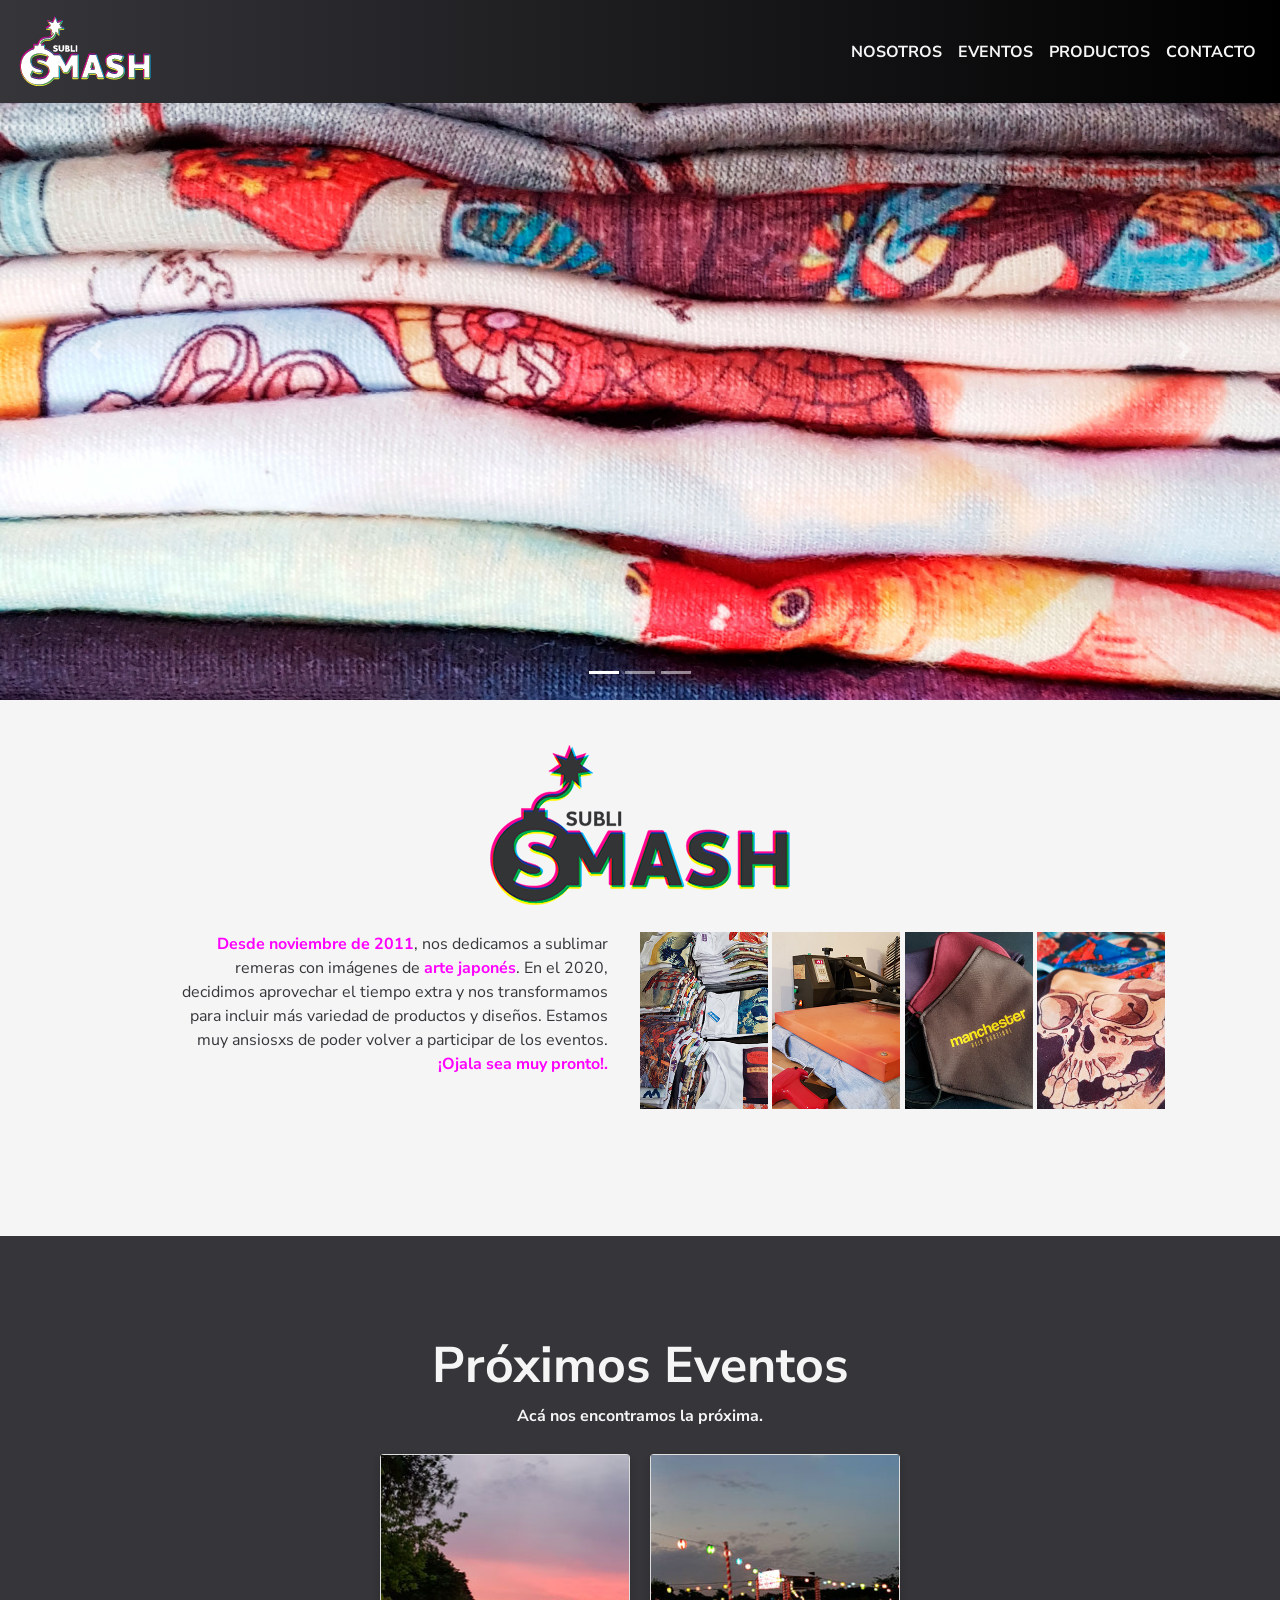
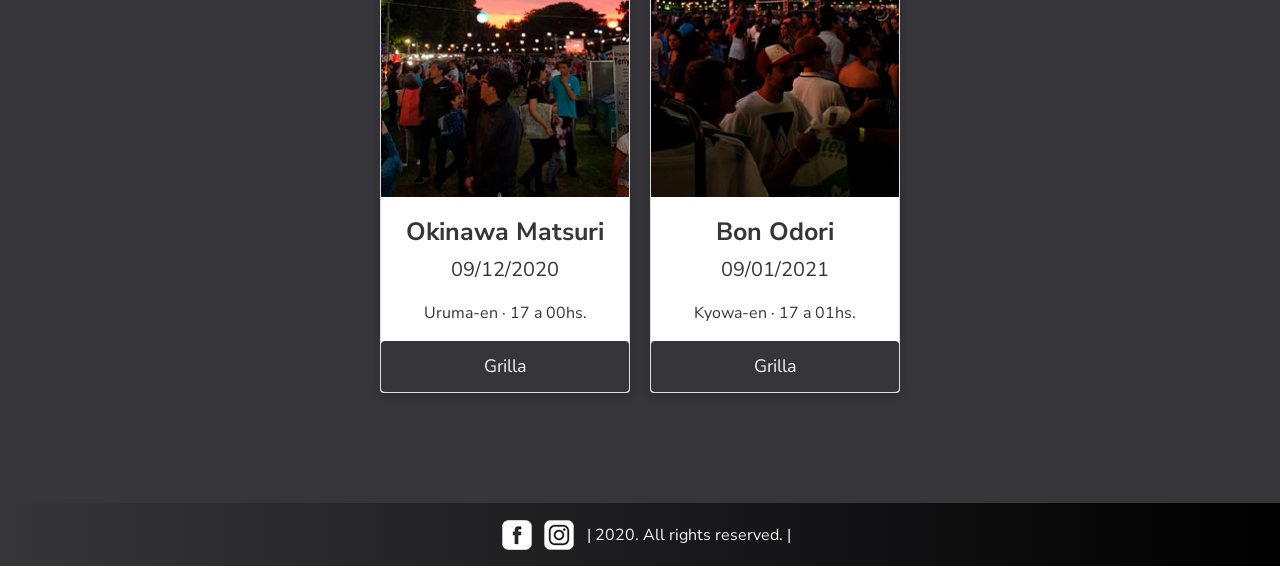
<file: index.html>
<!DOCTYPE html>
<html lang="es">
<head>
    <meta charset="UTF-8">
    <meta name="viewport" content="width=device-width, initial-scale=1.0">
    <meta name="description" content="Sublimados de la mejor calidad con diseños de Arte Japonés 
          y diseños personalizados. El mejor lugar para que estés al tanto de nuestras novedades.">
    <meta name="keywords" content="sublimados, sublimación, sublimation, arte, arte japonés,
          eventos, ferias, barbijos, remeras, tazas, perzonalizados, totoro, sailor moon">
    <link rel="stylesheet" href="https://cdn.jsdelivr.net/npm/bootstrap@4.5.3/dist/css/bootstrap.min.css" integrity="sha384-TX8t27EcRE3e/ihU7zmQxVncDAy5uIKz4rEkgIXeMed4M0jlfIDPvg6uqKI2xXr2" crossorigin="anonymous">
    <link href="https://fonts.googleapis.com/css2?family=Nunito+Sans:ital,wght@0,300;0,800;1,300;1,800&display=swap" rel="stylesheet">
    <link rel="stylesheet" href="./css/style.css">
    <title>Sublismash • Subimados de la mejor calidad</title>
</head>
<body class="container-fluid no-gutters">
    <header class="row no-gutters">
        <div class="col-12">
            <nav class="navbar navbar-expand-lg fixed-top">
                <a class="navbar-brand" href="index.html">
                    <img src="./imagenes/logo_smash-15.png" alt="logo">
                </a>
                <button class="navbar-toggler" type="button" data-toggle="collapse" data-target="#navbarNavAltMarkup" aria-controls="navbarNavAltMarkup" aria-expanded="false" aria-label="Toggle navigation">
                  <span class="navbar-toggler-icon"> <img src="./imagenes/hamburger-16.png" alt=""> </span>
                </button>
                <div class="collapse navbar-collapse justify-content-end" id="navbarNavAltMarkup">
                  <div class="navbar-nav">
                    <a class="nav-link active" href="#nosotros">NOSOTROS <span class="sr-only"></a>
                    <a class="nav-link" href="#eventos">EVENTOS</a>
                    <a class="nav-link" href="./views/productos.html">PRODUCTOS</a>
                    <a class="nav-link" href="./views/contacto.html">CONTACTO</a>
                  </div>
                </div>
            </nav>
        </div>
    </header>
    
    <main role="main" class="row no-gutters">
        <div class="col-12 text-center"><!--CAROUSEL-->
            <div id="carousel_front" class="carousel slide" data-ride="carousel"> 
                <ol class="carousel-indicators">
                  <li data-target="#carousel_front" data-slide-to="0" class="active"></li>
                  <li data-target="#carousel_front" data-slide-to="1"></li>
                  <li data-target="#carousel_front" data-slide-to="2"></li>
                </ol>
                <div class="carousel-inner">
                  <div class="carousel-item active">
                    <img class="d-block w-100" src="./imagenes/stack-remeras.jpg" alt="">
                  </div>
                  <div class="carousel-item">
                    <img class="d-block w-100" src="./imagenes/stickers.jpg" alt="">
                  </div>
                  <div class="carousel-item">
                    <img class="d-block w-100" src="./imagenes/barbijos1.jpg" alt="">
                  </div>
                </div>
              </div>
              <a class="carousel-control-prev" href="#carousel_front" role="button" data-slide="prev">
                <span class="carousel-control-prev-icon" aria-hidden="true"></span>
                <span class="sr-only">Previous</span>
              </a>
              <a class="carousel-control-next" href="#carousel_front" role="button" data-slide="next">
                <span class="carousel-control-next-icon" aria-hidden="true"></span>
                <span class="sr-only">Next</span>
              </a>
        </div><!--FIN CAROUSEL-->
    </main>
    <section id="nosotros" class="row no-gutters"> <!--NOSOTROS-->
      <div class="col-12 text-center nosotros__logo">
        <img src="./imagenes/logo_aboutus-17.png" alt="logo">
      </div>
      <div class="row no-gutters">
        <div class="col-sm-12 col-md-6 col-lg-6 nosotros__parrafo">
          <p><span id="arteJapones">Desde noviembre de 2011</span>, nos dedicamos a sublimar remeras
            con imágenes de <span id="arteJapones">arte japonés</span>.
            En el 2020, decidimos aprovechar el tiempo extra y nos transformamos
            para incluir más variedad de productos y diseños.
            Estamos muy ansiosxs de poder volver a participar de los eventos. 
            <span id="arteJapones">¡Ojala sea muy pronto!.</span>
          </p>
        </div>
        <div class="col-sm-12 col-md-6 col-lg-6 nosotros__imagen">
          <img class="nosotros__image__element" src="./imagenes/aboutus2.jpg" alt="mesa remeras">
          <img class="nosotros__image__element" src="./imagenes/aboutus1.jpg" alt="estampadora">
          <img class="nosotros__image__element" src="./imagenes/aboutus3.jpg" alt="barbijos">
          <img class="nosotros__image__element" src="./imagenes/aboutus4.jpg" alt="skull">
        </div>
    </div>
    </section> <!--NOSOTROS-->
    <section id="eventos" class="container-fluid no-gutters"> <!--EVENTOS-->
      <div class="row no-gutters">
        <div class="col-sm-12">
          <h2 class="h1_light">Próximos Eventos</h2>
        </div>        
      </div>
      <div class="row no-gutters">
        <div class="col-sm-12">
          <p id="eventos__parrafo">Acá nos encontramos la próxima.
          </p>
        </div>        
      </div>
      <div class="row no-gutters justify-content-center">
        <div class="col-sm-12 col-md-6 col-lg-6 card">
          <img src="./imagenes/eventos1.jpg" alt="Okinawa" style="width:100%">
          <h3>Okinawa Matsuri</h3>
          <p class="fecha">09/12/2020</p>
          <p class="hora_lugar">Uruma-en · 17 a 00hs.</p>
          <button type="button" class="btn" data-toggle="modal" data-target="#eventos__okinawa"> <!--BOTON MODAL-->
            Grilla
          </button>
          <div class="modal fade" id="eventos__okinawa" data-backdrop="static" data-keyboard="false" tabindex="-1" aria-labelledby="staticBackdropLabel" aria-hidden="true"> <!--MODAL-->
            <div class="modal-dialog modal-dialog-centered">
              <div class="modal-content">
                <div class="modal-body">
                  <p class="p_modal">18hs: Eisa</p>
                  <p class="p_modal">20hs: Taiko</p>
                  <p class="p_modal">22hs: Ryukyukoku Matsuri Daiko</p>
                </div>
                <div class="modal-footer">
                  <button type="button" class="btn" data-dismiss="modal">Close</button>
                </div>
              </div>
            </div>
          </div>
        </div>
        <div class="col-sm-12 col-md-6 col-lg-6 card">
          <img src="./imagenes/eventos2.jpg" alt="LaPLata" style="width:100%">
          <h3>Bon Odori</h3>
          <p class="fecha">09/01/2021</p>
          <p class="hora_lugar">Kyowa-en · 17 a 01hs.</p>
          <button type="button" class="btn" data-toggle="modal" data-target="#eventos__bonodori"> <!--BOTON MODAL-->
            Grilla
          </button>
          <div class="modal fade" id="eventos__bonodori" data-backdrop="static" data-keyboard="false" tabindex="-1" aria-labelledby="staticBackdropLabel" aria-hidden="true"> <!--MODAL-->
            <div class="modal-dialog modal-dialog-centered">
              <div class="modal-content">
                <div class="modal-body">
                  <p class="p_modal">18hs: Mukaito Taiko</p>
                  <p class="p_modal">20hs: Concurso de Cosplay</p>
                  <p class="p_modal">22hs: Karaoke</p>
                  <p class="p_modal">00hs: Sorteo</p>
                </div>
                <div class="modal-footer">
                  <button type="button" class="btn" data-dismiss="modal">Close</button>
                </div>
              </div>
            </div>
          </div>
        </div>
      </div>
    </section> <!--FIN EVENTOS-->
    <footer>
        <a class="redes" href="https://www.facebook.com/sublismash" target="_blank"><img src="./imagenes/facebook.png" alt=""></a>
        <a class="redes" href="https://www.instagram.com/sublismash" target="_blank"><img src="./imagenes/instagram.png" alt=""></a> 
        <p id="derechos">| 2020. All rights reserved. |</p>
    </footer>

  <!--SCRIPTS-->
  <script src="https://cdnjs.cloudflare.com/ajax/libs/jquery/3.5.1/jquery.min.js" integrity="sha512-bLT0Qm9VnAYZDflyKcBaQ2gg0hSYNQrJ8RilYldYQ1FxQYoCLtUjuuRuZo+fjqhx/qtq/1itJ0C2ejDxltZVFg==" crossorigin="anonymous"></script>
  <script src="https://cdn.jsdelivr.net/npm/bootstrap@4.5.3/dist/js/bootstrap.bundle.min.js" integrity="sha384-ho+j7jyWK8fNQe+A12Hb8AhRq26LrZ/JpcUGGOn+Y7RsweNrtN/tE3MoK7ZeZDyx" crossorigin="anonymous"></script>
</html>
</file>
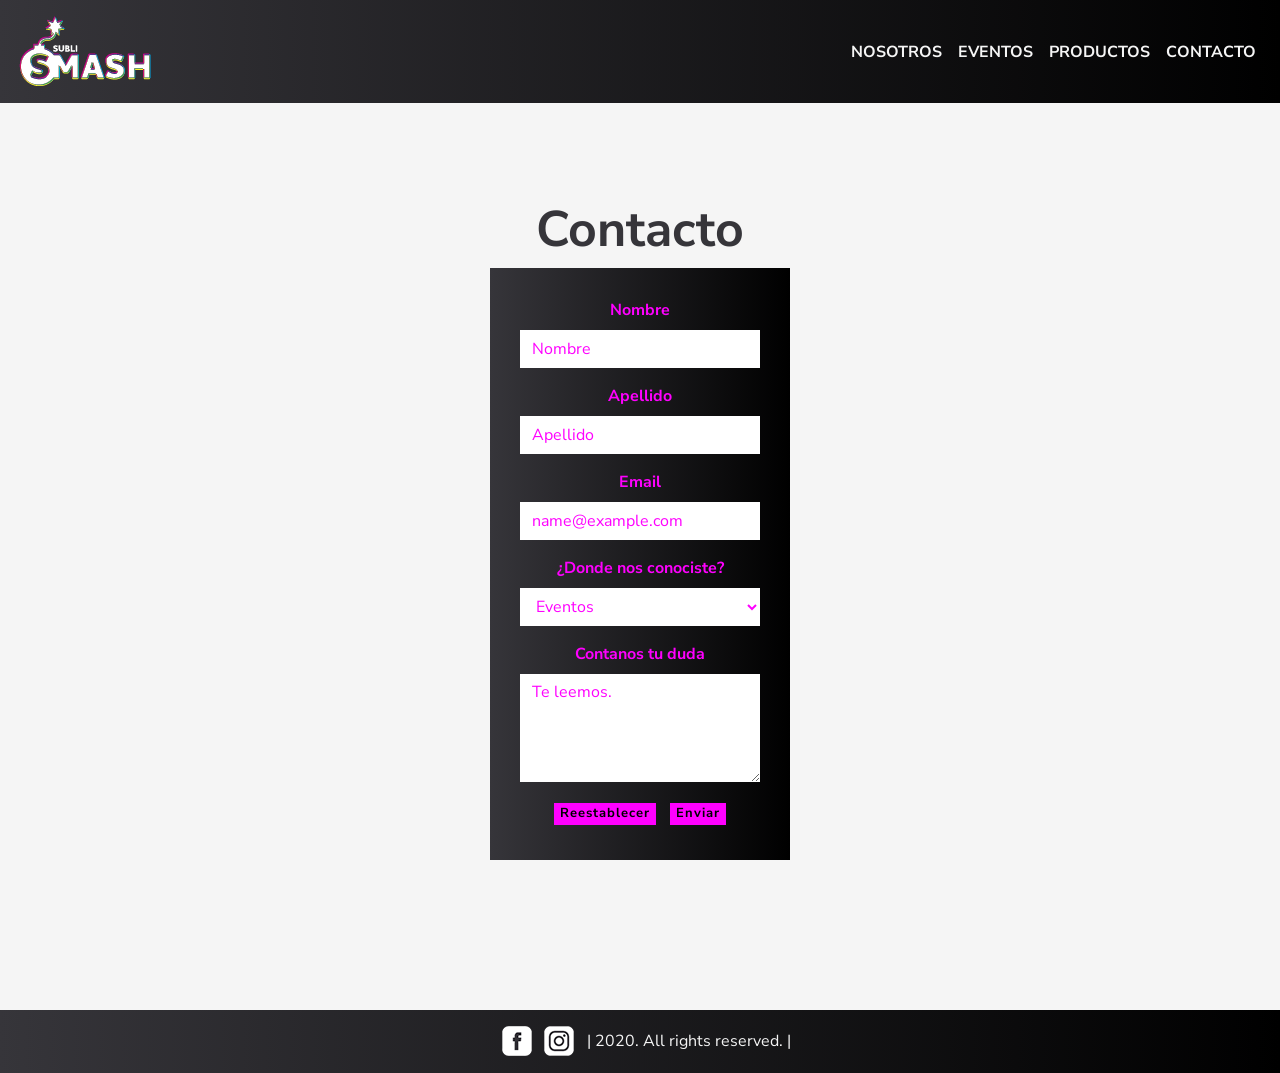
<file: views/contacto.html>
<!DOCTYPE html>
<html lang="es">
<head>
    <meta charset="UTF-8">
    <meta name="viewport" content="width=device-width, initial-scale=1.0">
    <meta name="description" content="Sublimados de la mejor calidad con diseños de Arte Japonés 
            y diseños personalizados. El mejor lugar para que estés al tanto de nuestras novedades.">
    <meta name="keywords" content="sublimados, sublimación, sublimation, arte, arte japonés,
            eventos, ferias, barbijos, remeras, tazas, perzonalizados, totoro, sailor moon">
    <link rel="stylesheet" href="https://cdn.jsdelivr.net/npm/bootstrap@4.5.3/dist/css/bootstrap.min.css" integrity="sha384-TX8t27EcRE3e/ihU7zmQxVncDAy5uIKz4rEkgIXeMed4M0jlfIDPvg6uqKI2xXr2" crossorigin="anonymous">
    <link href="https://fonts.googleapis.com/css2?family=Nunito+Sans:ital,wght@0,300;0,800;1,300;1,800&display=swap" rel="stylesheet">
    <link rel="stylesheet" href="../css/style.css">
    <title>Sublismash • Subimados de la mejor calidad</title>
</head>
<body class="container-fluid no-gutters">
    <header class="row no-gutters">
        <div class="col-12">
            <nav class="navbar navbar-expand-lg fixed-top">
                <a class="navbar-brand" href="../index.html">
                    <img src="../imagenes/logo_smash-15.png" alt="logo">
                </a>
                <button class="navbar-toggler" type="button" data-toggle="collapse" data-target="#navbarNavAltMarkup" aria-controls="navbarNavAltMarkup" aria-expanded="false" aria-label="Toggle navigation">
                  <span class="navbar-toggler-icon"> <img src="../imagenes/hamburger-16.png" alt=""> </span>
                </button>
                <div class="collapse navbar-collapse justify-content-end" id="navbarNavAltMarkup">
                  <div class="navbar-nav">
                    <a class="nav-link active" href="../index.html#nosotros">NOSOTROS <span class="sr-only"></a>
                    <a class="nav-link" href="../index.html#eventos">EVENTOS</a>
                    <a class="nav-link" href="../views/productos.html">PRODUCTOS</a>
                    <a class="nav-link" href="../views/contacto.html">CONTACTO</a>
                  </div>
                </div>
            </nav>
        </div>
    </header>
    <main class="container-fluid no-gutters main__topMargin">
        <div class="row no-gutters">
            <div class="col-12 no-gutters">
                <h1>Contacto</h1>
            </div>
        </div>
        <div class="row no-gutters justify-content-center">
                <div class="con-12 no-gutters">
                    <fieldset>
                        <form>
                            <div class="form-group">
                                <label for="form__name">Nombre</label>
                                <input type="text" class="form-control" id="form__name" placeholder="Nombre">
                            </div>
                            <div class="form-group">
                                <label for="form__name2">Apellido</label>
                                <input type="text" class="form-control" id="form__name2" placeholder="Apellido">
                            </div>
                            <div class="form-group">
                            <label for="form__email">Email</label>
                            <input type="email" class="form-control" id="form__email" placeholder="name@example.com">
                            </div>
                            <div class="form-group">
                            <label for="form__conociste">¿Donde nos conociste?</label>
                            <select class="form-control" id="form__conociste">
                                <option>Eventos</option>
                                <option>Redes sociales</option>
                                <option>Por unx amigx</option>
                                <option>Otro</option>
                            </select>
                            </div>
                            <div class="form-group">
                            <label for="form__duda">Contanos tu duda</label>
                            <textarea class="form-control" id="form__duda" rows="4" placeholder="Te leemos."></textarea>
                            </div>
                            <button class="button" type="reset">Reestablecer</button>
                            <button class="button" type="submit">Enviar</button>
                        </form>
                    </fieldset>
                </div>
        </div>
    </main>
    <footer>
        <a class="redes" href="https://www.facebook.com/sublismash" target="_blank"><img src="../imagenes/facebook.png" alt=""></a>
        <a class="redes" href="https://www.instagram.com/sublismash" target="_blank"><img src="../imagenes/instagram.png" alt=""></a> 
        <p id="derechos">| 2020. All rights reserved. |</p>
    </footer>
</body>
<!--SCRIPTS-->
<script src="https://cdnjs.cloudflare.com/ajax/libs/jquery/3.5.1/jquery.min.js" integrity="sha512-bLT0Qm9VnAYZDflyKcBaQ2gg0hSYNQrJ8RilYldYQ1FxQYoCLtUjuuRuZo+fjqhx/qtq/1itJ0C2ejDxltZVFg==" crossorigin="anonymous"></script>
<script src="https://cdn.jsdelivr.net/npm/bootstrap@4.5.3/dist/js/bootstrap.bundle.min.js" integrity="sha384-ho+j7jyWK8fNQe+A12Hb8AhRq26LrZ/JpcUGGOn+Y7RsweNrtN/tE3MoK7ZeZDyx" crossorigin="anonymous"></script>
</html>
</file>
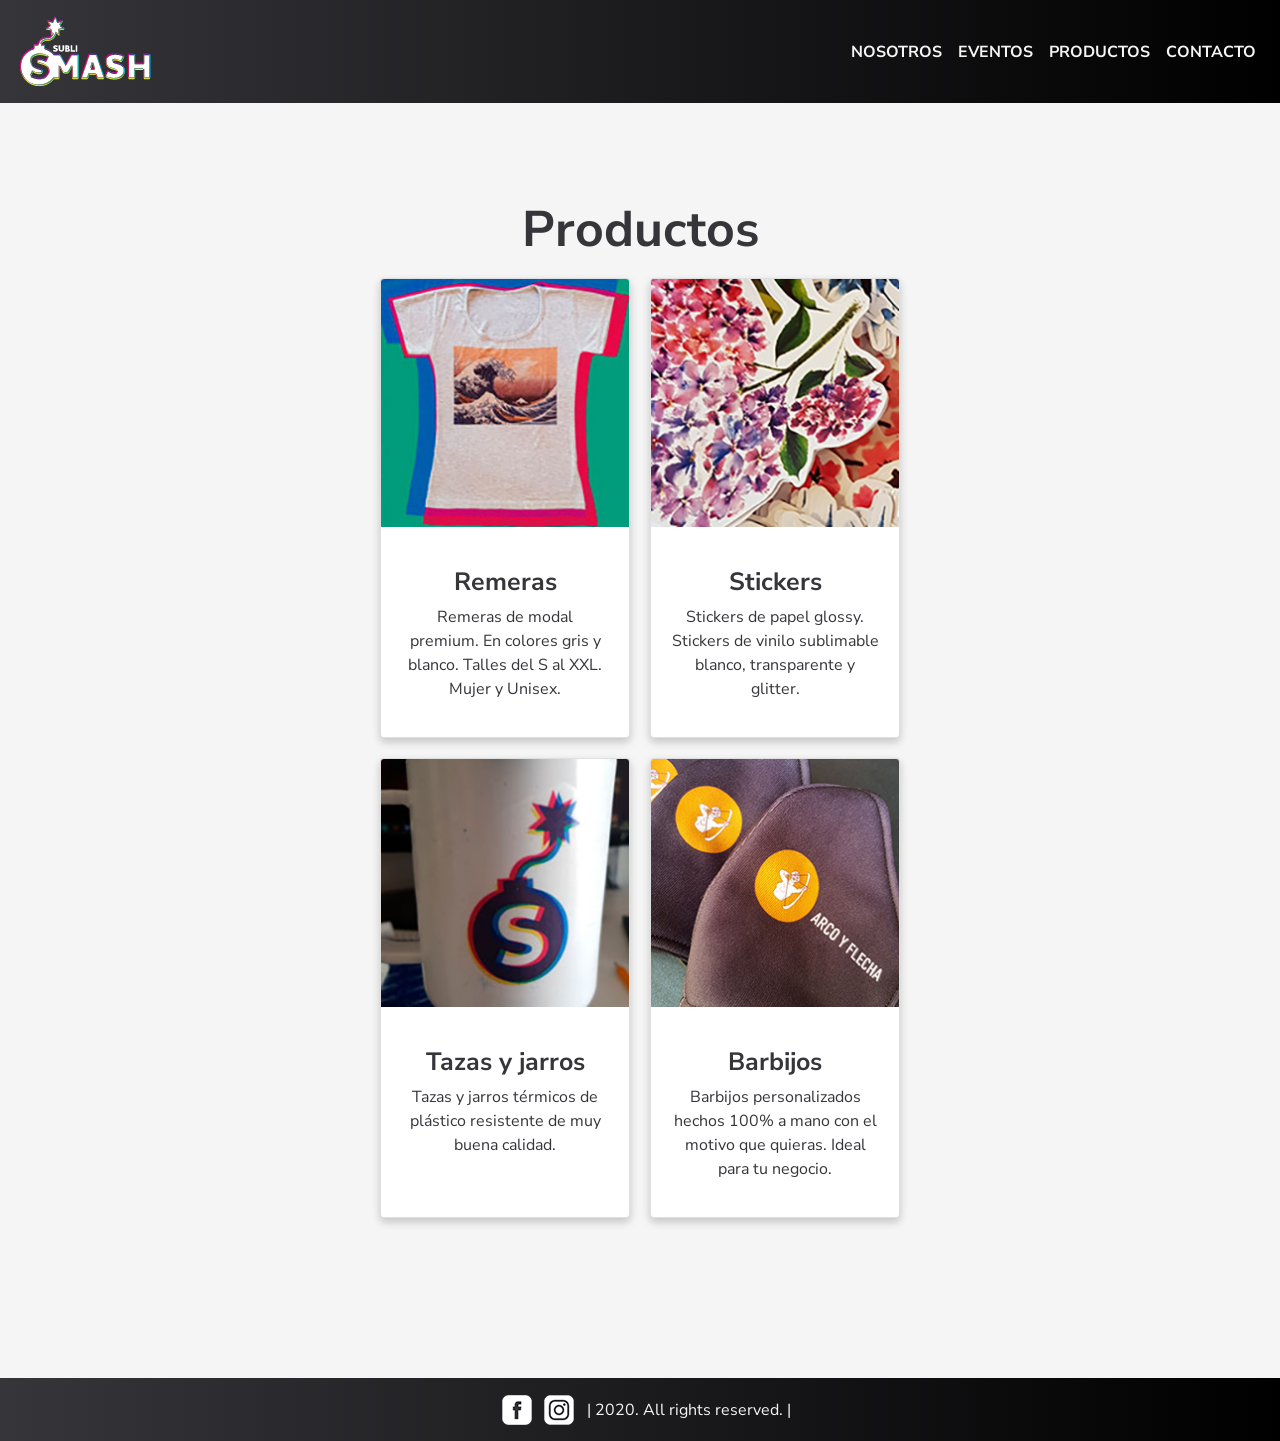
<file: views/productos.html>
<!DOCTYPE html>
<html lang="es">
<head>
    <meta charset="UTF-8">
    <meta name="viewport" content="width=device-width, initial-scale=1.0">
    <meta name="description" content="Sublimados de la mejor calidad con diseños de Arte Japonés 
            y diseños personalizados. El mejor lugar para que estés al tanto de nuestras novedades.">
    <meta name="keywords" content="sublimados, sublimación, sublimation, arte, arte japonés,
            eventos, ferias, barbijos, remeras, tazas, perzonalizados, totoro, sailor moon">    
    <link rel="stylesheet" href="https://cdn.jsdelivr.net/npm/bootstrap@4.5.3/dist/css/bootstrap.min.css" integrity="sha384-TX8t27EcRE3e/ihU7zmQxVncDAy5uIKz4rEkgIXeMed4M0jlfIDPvg6uqKI2xXr2" crossorigin="anonymous">
    <link href="https://fonts.googleapis.com/css2?family=Nunito+Sans:ital,wght@0,300;0,800;1,300;1,800&display=swap" rel="stylesheet">
    <link rel="stylesheet" href="../css/style.css">
    <title>Sublismash • Subimados de la mejor calidad</title>
</head>
<body class="container-fluid no-gutters">
    <header class="row no-gutters">
        <div class="col-12">
            <nav class="navbar navbar-expand-lg fixed-top">
                <a class="navbar-brand" href="../index.html">
                    <img src="../imagenes/logo_smash-15.png" alt="logo">
                </a>
                <button class="navbar-toggler" type="button" data-toggle="collapse" data-target="#navbarNavAltMarkup" aria-controls="navbarNavAltMarkup" aria-expanded="false" aria-label="Toggle navigation">
                  <span class="navbar-toggler-icon"> <img src="../imagenes/hamburger-16.png" alt=""> </span>
                </button>
                <div class="collapse navbar-collapse justify-content-end" id="navbarNavAltMarkup">
                  <div class="navbar-nav">
                    <a class="nav-link active" href="../index.html#nosotros">NOSOTROS <span class="sr-only"></a>
                    <a class="nav-link" href="../index.html#eventos">EVENTOS</a>
                    <a class="nav-link" href="../views/productos.html">PRODUCTOS</a>
                    <a class="nav-link" href="../views/contacto.html">CONTACTO</a>
                  </div>
                </div>
            </nav>
        </div>
    </header>
    <main class="container-fluid no-gutters main__topMargin">
        <div class="row no-gutters">
            <div class="col-12 no-gutters text-center">
                <h1>Productos</h1>
            </div>
        </div>
        <div class="row no-gutters  justify-content-center"> <!--ROW 1-->
            <div class="col-sm-12 col-md-6 col-lg-6 card" style="width: 250px;">
                <img src="../imagenes/remeras.jpg" class="card-img-top" alt="remeras">
                <div class="card-body" id="remera">
                    
                </div>
            </div>
            <div class="col-sm-12 col-md-6 col-lg-6 card" style="width: 250px;">
                <img src="../imagenes/stickers2.jpg" class="card-img-top" alt="stickers">
                <div class="card-body">
                    <h3>Stickers</h3>
                    <p>Stickers de papel glossy. Stickers de vinilo sublimable blanco, transparente y glitter.</p>
                </div>
            </div>
        </div>
        <div class="row no-gutters justify-content-center"> <!--ROW 2-->
            <div class="col-sm-12 col-md-6 col-lg-6 card" style="width: 250px;"> 
                <img src="../imagenes/jarro1.jpg" class="card-img-top" alt="jarro"> <!--ACA TENGO QUE SACAR UNA MEJOR FOTO-->
                <div class="card-body">
                    <h3>Tazas y jarros</h3>
                    <p>Tazas y jarros térmicos de plástico resistente de muy buena calidad.</p>
                </div>
            </div>
            <div class="col-sm-12 col-md-6 col-lg-6 card" style="width: 250px;">
                <img src="../imagenes/barbijos2.jpg" class="card-img-top" alt="barbijos">
                <div class="card-body">
                    <h3>Barbijos</h3>
                    <p>Barbijos personalizados hechos 100% a mano con el motivo que quieras. Ideal para tu negocio.</p>
                </div>
            </div>
        </div>
    </main>
    <footer>
        <a class="redes" href="https://www.facebook.com/sublismash" target="_blank"><img src="../imagenes/facebook.png" alt=""></a>
        <a class="redes" href="https://www.instagram.com/sublismash" target="_blank"><img src="../imagenes/instagram.png" alt=""></a> 
        <p id="derechos">| 2020. All rights reserved. |</p>
    </footer>
    
    <!--SCRIPTS-->
    <script src="https://cdnjs.cloudflare.com/ajax/libs/jquery/3.5.1/jquery.min.js" integrity="sha512-bLT0Qm9VnAYZDflyKcBaQ2gg0hSYNQrJ8RilYldYQ1FxQYoCLtUjuuRuZo+fjqhx/qtq/1itJ0C2ejDxltZVFg==" crossorigin="anonymous"></script>
    <script src="https://cdn.jsdelivr.net/npm/bootstrap@4.5.3/dist/js/bootstrap.bundle.min.js" integrity="sha384-ho+j7jyWK8fNQe+A12Hb8AhRq26LrZ/JpcUGGOn+Y7RsweNrtN/tE3MoK7ZeZDyx" crossorigin="anonymous"></script>
    <script src="../Scripts/script.js"></script>
</body>
</html>
</file>
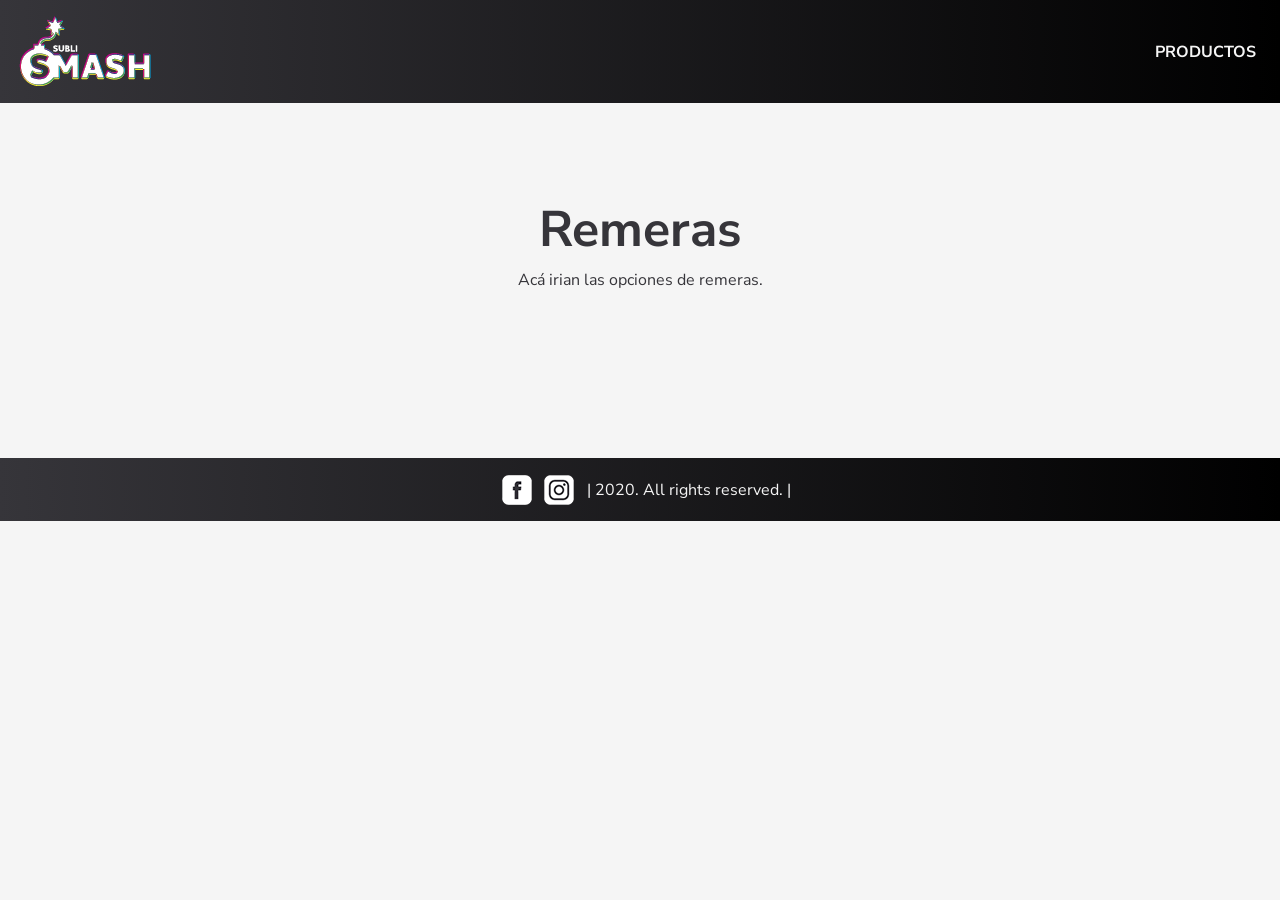
<file: views/remeras.html>
<!DOCTYPE html>
<html lang="es">
<head>
    <meta charset="UTF-8">
    <meta name="viewport" content="width=device-width, initial-scale=1.0">
    <meta name="description" content="Sublimados de la mejor calidad con diseños de Arte Japonés 
            y diseños personalizados. El mejor lugar para que estés al tanto de nuestras novedades.">
    <meta name="keywords" content="sublimados, sublimación, sublimation, arte, arte japonés,
            eventos, ferias, barbijos, remeras, tazas, perzonalizados, totoro, sailor moon">    
    <link rel="stylesheet" href="https://cdn.jsdelivr.net/npm/bootstrap@4.5.3/dist/css/bootstrap.min.css" integrity="sha384-TX8t27EcRE3e/ihU7zmQxVncDAy5uIKz4rEkgIXeMed4M0jlfIDPvg6uqKI2xXr2" crossorigin="anonymous">
    <link href="https://fonts.googleapis.com/css2?family=Nunito+Sans:ital,wght@0,300;0,800;1,300;1,800&display=swap" rel="stylesheet">
    <link rel="stylesheet" href="../css/style.css">
    <title>Sublismash • Subimados de la mejor calidad</title>
</head>
<body class="container-fluid no-gutters">
    <header class="row no-gutters">
        <div class="col-12">
            <nav class="navbar navbar-expand-lg fixed-top">
                <a class="navbar-brand" href="../index.html">
                    <img src="../imagenes/logo_smash-15.png" alt="logo">
                </a>
                <button class="navbar-toggler" type="button" data-toggle="collapse" data-target="#navbarNavAltMarkup" aria-controls="navbarNavAltMarkup" aria-expanded="false" aria-label="Toggle navigation">
                  <span class="navbar-toggler-icon"> <img src="../imagenes/hamburger-16.png" alt=""> </span>
                </button>
                <div class="collapse navbar-collapse justify-content-end" id="navbarNavAltMarkup">
                  <div class="navbar-nav">
                    <a class="nav-link" href="../views/productos.html">PRODUCTOS</a>
                  </div>
                </div>
            </nav>
        </div>
    </header>
    <main class="container-fluid no-gutters main__topMargin">
        <div class="row no-gutters">
            <div class="col-12 no-gutters text-center">
                <h1>Remeras</h1>
            </div>
        </div>
        <div class="row justify-content-center" id="remerasDisplay">

            <p>Acá irian las opciones de remeras.</p>

        </div>
    </main>
    <footer>
        <a class="redes" href="https://www.facebook.com/sublismash" target="_blank"><img src="../imagenes/facebook.png" alt=""></a>
        <a class="redes" href="https://www.instagram.com/sublismash" target="_blank"><img src="../imagenes/instagram.png" alt=""></a> 
        <p id="derechos">| 2020. All rights reserved. |</p>
    </footer>
    
    <!--SCRIPTS-->
    <script src="https://cdnjs.cloudflare.com/ajax/libs/jquery/3.5.1/jquery.min.js" integrity="sha512-bLT0Qm9VnAYZDflyKcBaQ2gg0hSYNQrJ8RilYldYQ1FxQYoCLtUjuuRuZo+fjqhx/qtq/1itJ0C2ejDxltZVFg==" crossorigin="anonymous"></script>
    <script src="https://cdn.jsdelivr.net/npm/bootstrap@4.5.3/dist/js/bootstrap.bundle.min.js" integrity="sha384-ho+j7jyWK8fNQe+A12Hb8AhRq26LrZ/JpcUGGOn+Y7RsweNrtN/tE3MoK7ZeZDyx" crossorigin="anonymous"></script>
    <script src="../Scripts/script.js"></script>
</body>
</html>
</file>
<file: css/style.css>
.no-gutters {
  padding-left: 0 !important;
  padding-right: 0 !important;
}

.main__topMargin {
  margin-top: 200px;
  margin-bottom: 150px;
}

body {
  background-color: whitesmoke;
}

p {
  font-family: "Nunito Sans", sans-serif;
  color: #36353a;
}

.p_modal {
  font-weight: bold;
  padding-top: 20px;
}

#arteJapones {
  color: magenta;
  font-weight: bold;
}

a {
  color: whitesmoke;
  text-decoration: none;
  -webkit-transition: 0.3s;
  transition: 0.3s;
}

a:hover {
  color: magenta;
  letter-spacing: 2px;
}

a:active {
  color: yellow;
}

h1 {
  font-family: "Nunito Sans", sans-serif;
  color: #36353a;
  font-weight: bold;
  text-align: center;
  font-size: 50px;
}

h1:hover {
  -webkit-animation-name: title_dark;
          animation-name: title_dark;
  -webkit-animation-iteration-count: initial;
          animation-iteration-count: initial;
  -webkit-animation-timing-function: ease-in;
          animation-timing-function: ease-in;
  -webkit-animation-duration: 0.5s;
          animation-duration: 0.5s;
  -webkit-animation-delay: 0s;
          animation-delay: 0s;
}

h2 {
  font-family: "Nunito Sans", sans-serif;
  color: whitesmoke;
  font-weight: bold;
  text-align: center;
  font-size: 50px;
}

h2:hover {
  -webkit-animation-name: title_light;
          animation-name: title_light;
  -webkit-animation-iteration-count: initial;
          animation-iteration-count: initial;
  -webkit-animation-timing-function: ease-in;
          animation-timing-function: ease-in;
  -webkit-animation-duration: 0.5s;
          animation-duration: 0.5s;
  -webkit-animation-delay: 0s;
          animation-delay: 0s;
}

h3 {
  font-family: "Nunito Sans", sans-serif;
  color: #36353a;
  font-weight: bold;
  text-align: center;
  font-size: 25px;
  padding-top: 20px;
}

h3:hover {
  -webkit-animation-name: title_dark;
          animation-name: title_dark;
  -webkit-animation-iteration-count: initial;
          animation-iteration-count: initial;
  -webkit-animation-timing-function: ease-in;
          animation-timing-function: ease-in;
  -webkit-animation-duration: 0.5s;
          animation-duration: 0.5s;
  -webkit-animation-delay: 0s;
          animation-delay: 0s;
}

@-webkit-keyframes title_dark {
  0% {
    color: #36353a;
  }
  50% {
    color: magenta;
  }
  100% {
    color: #36353a;
  }
}

@keyframes title_dark {
  0% {
    color: #36353a;
  }
  50% {
    color: magenta;
  }
  100% {
    color: #36353a;
  }
}

@-webkit-keyframes title_light {
  0% {
    color: whitesmoke;
  }
  50% {
    color: magenta;
  }
  100% {
    color: whitesmoke;
  }
}

@keyframes title_light {
  0% {
    color: whitesmoke;
  }
  50% {
    color: magenta;
  }
  100% {
    color: whitesmoke;
  }
}

/*NAVBAR*/
.navbar {
  font-family: "Nunito Sans", sans-serif;
  color: whitesmoke;
  background-image: -webkit-gradient(linear, right top, left top, from(black), to(#36353a));
  background-image: linear-gradient(to left, black, #36353a);
  font-weight: bold;
}

.navbar-toggler-icon {
  color: whitesmoke;
}

/*FIN NAVBAR*/
/*FOOTER*/
footer {
  color: whitesmoke;
  background-image: -webkit-gradient(linear, right top, left top, from(black), to(#36353a));
  background-image: linear-gradient(to left, black, #36353a);
  font-family: "Nunito Sans", sans-serif;
  height: 7vh;
  padding-left: 1vw;
  display: -webkit-box;
  display: -ms-flexbox;
  display: flex;
  -webkit-box-orient: horizontal;
  -webkit-box-direction: normal;
      -ms-flex-direction: row;
          flex-direction: row;
  -webkit-box-align: center;
      -ms-flex-align: center;
          align-items: center;
  -webkit-box-pack: center;
      -ms-flex-pack: center;
          justify-content: center;
}

footer a {
  margin-right: 1vw;
}

footer #derechos {
  color: whitesmoke;
  margin: 0;
}

/*FIN FOOTER*/
/*CAROUSEL*/
#carousel_front {
  padding-top: 60px;
}

/*FIN CAROUSEL*/
/*NOSOTROS*/
#nosotros {
  padding-bottom: 2rem;
}

.nosotros__logo {
  padding-top: 5vh;
  padding-bottom: 3vh;
}

.nosotros__imagen {
  text-align: center;
}

@media (min-width: 576px) {
  .nosotros__imagen {
    text-align: left;
  }
  .nosotros__imagen .nosotros__image__element {
    width: 20%;
  }
}

.nosotros__parrafo {
  text-align: center;
  padding: 2rem 2rem !important;
}

@media (min-width: 576px) {
  .nosotros__parrafo {
    text-align: right;
    padding-left: 10rem !important;
    padding-top: 0rem !important;
  }
}

/*FIN ABOUT US*/
/*EVENTOS*/
#eventos {
  padding: 100px 0px;
  margin-top: 80px;
  background-color: #36353a;
}

#eventos__parrafo {
  font-family: "Nunito Sans", sans-serif;
  color: whitesmoke;
  text-align: center;
  font-weight: bold;
}

.card {
  -webkit-box-shadow: 0 4px 8px 0 rgba(0, 0, 0, 0.2);
          box-shadow: 0 4px 8px 0 rgba(0, 0, 0, 0.2);
  max-width: 250px;
  -webkit-box-pack: center;
      -ms-flex-pack: center;
          justify-content: center;
  text-align: center;
  margin: 10px;
  font-family: "Nunito Sans", sans-serif;
  color: whitesmoke;
}

.fecha {
  color: #36353a;
  font-size: 20px;
}

.card button {
  border: none;
  outline: 0;
  padding: 12px;
  font-family: "Nunito Sans", sans-serif;
  color: whitesmoke;
  background-color: #36353a;
  text-align: center;
  cursor: pointer;
  width: 100%;
  font-size: 18px;
}

.card button:hover {
  background-color: magenta;
}

.card button:active {
  background-color: yellow;
  border: none;
}

.card button:focus {
  border: none;
}

/*FIN EVENTOS*/
/*CONTACTO*/
.eventos {
  color: #36353a;
  background-color: magenta;
}

fieldset {
  background-image: -webkit-gradient(linear, right top, left top, from(black), to(#36353a));
  background-image: linear-gradient(to left, black, #36353a);
  color: magenta;
  text-align: center;
  border: none;
  border-radius: 0;
  width: 300px;
  font-family: "Nunito Sans", sans-serif;
  font-weight: bold;
  padding: 30px;
}

.button {
  background-color: magenta;
  border: none;
  font-family: "Nunito Sans", sans-serif;
  letter-spacing: 1px;
  font-size: 13px;
  font-weight: bold;
  margin: 5px;
}

.button:hover {
  background-color: yellow;
}

.form-control::-webkit-input-placeholder {
  color: magenta;
  opacity: 1;
}

.form-control:-ms-input-placeholder {
  color: magenta;
  opacity: 1;
}

.form-control::-ms-input-placeholder {
  color: magenta;
  opacity: 1;
}

.form-control::placeholder {
  color: magenta;
  opacity: 1;
}

.form-control {
  color: magenta;
  border: none;
  border-radius: 0;
}

.form-control:focus {
  color: magenta;
}

option {
  color: magenta;
}

/*FIN CONTACTO*/
/*# sourceMappingURL=style.css.map */
</file>
